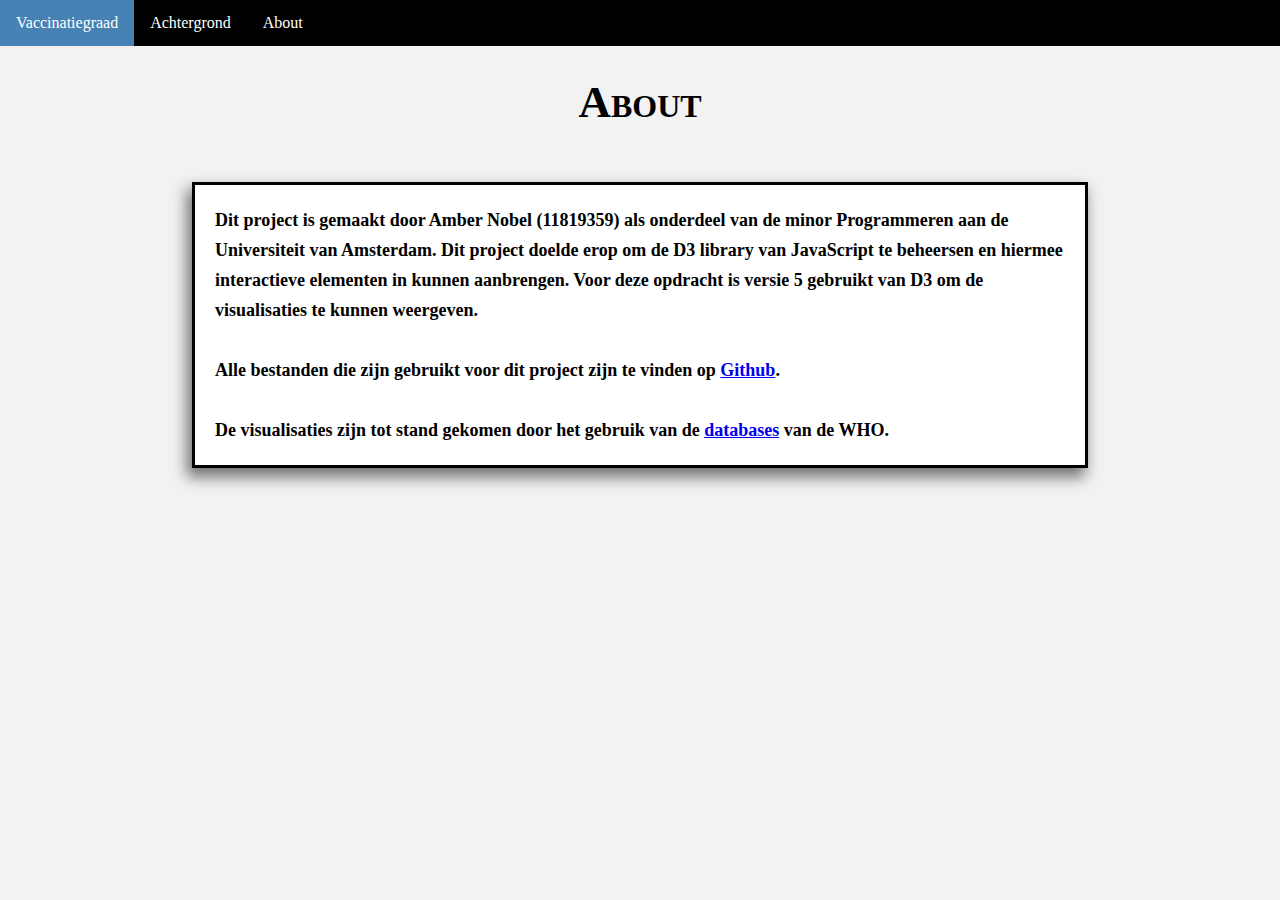
<file: about.html>
<!--
Name: Amber Nobel
Student number: 11819359 -->

<!DOCTYPE html>
<html>

  <head>
    <meta charset="utf-8">
    <link href="style/vacc.css" rel="stylesheet">
    <title>Scatterplot assignment</title>
  </head>

  <body>
    <ul>
      <li><a href="index.html">Vaccinatiegraad</a></li>
      <li><a href="background.html">Achtergrond</a></li>
      <li><a href="about.html">About</a></li>
    </ul>

    <h1>About</h1>
    <p class="paragraph">Dit project is gemaakt door Amber Nobel (11819359)
      als onderdeel van de minor Programmeren aan de Universiteit van Amsterdam.
      Dit project doelde erop om de D3 library van JavaScript te beheersen en
      hiermee interactieve elementen in kunnen aanbrengen. Voor deze opdracht is
      versie 5 gebruikt van D3 om de visualisaties te kunnen weergeven.<br><br>
      Alle bestanden die zijn gebruikt voor dit project zijn te vinden op
      <a href="https://github.com/A-mberr/project"> Github</a>.<br><br>
      De visualisaties zijn tot stand gekomen door het gebruik van de
      <a href="http://apps.who.int/gho/data/node.main.A824?lang=en">databases</a>
      van de WHO.
      </p>
    </body>
</html>
</file>
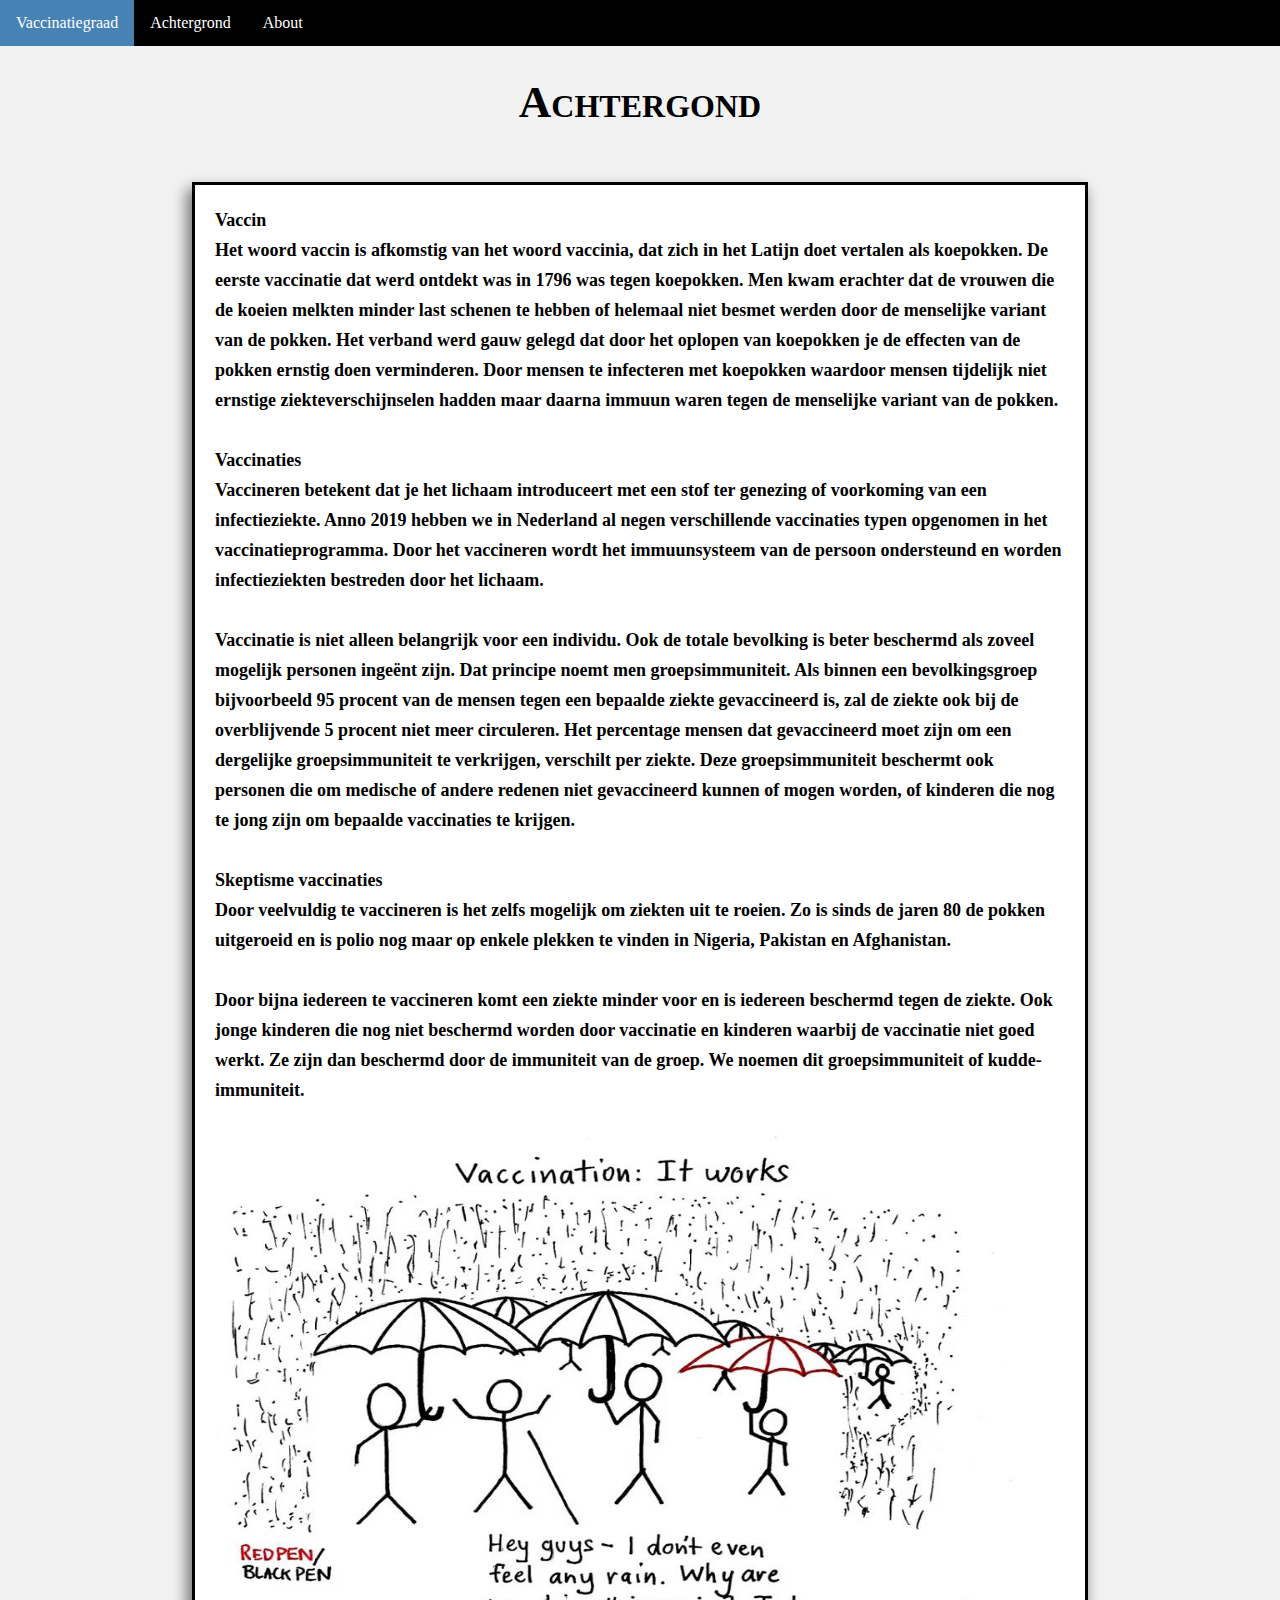
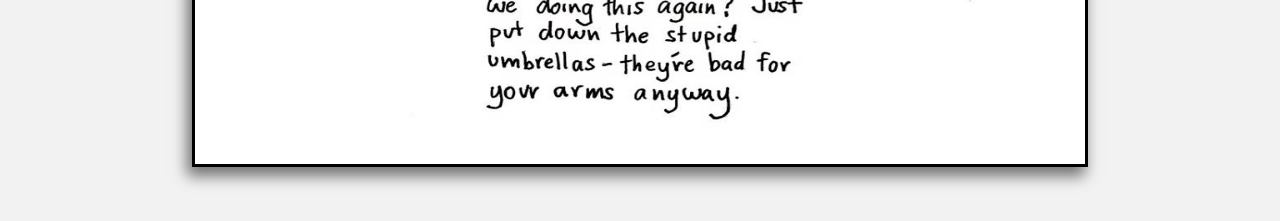
<file: background.html>
<!--
Name: Amber Nobel
Student number: 11819359 -->

<!DOCTYPE html>
<html>

  <head>
    <meta charset="utf-8">
    <link href="style/vacc.css" rel="stylesheet">
    <title>Scatterplot assignment</title>
  </head>

  <body>
    <ul>
      <li><a href="index.html">Vaccinatiegraad</a></li>
      <li><a href="background.html">Achtergrond</a></li>
      <li><a href="about.html">About</a></li>
    </ul>

    <h1>Achtergond</h1>
    <p class="paragraph">Vaccin<br>Het woord vaccin is afkomstig van het woord
      vaccinia, dat zich in het Latijn doet vertalen als koepokken. De eerste
      vaccinatie dat werd ontdekt was in 1796 was tegen koepokken. Men kwam
      erachter dat de vrouwen die de koeien melkten minder last schenen te
      hebben of helemaal niet besmet werden door de menselijke variant van de
      pokken. Het verband werd gauw gelegd dat door het oplopen van koepokken
      je de effecten van de pokken ernstig doen verminderen. Door mensen te
      infecteren met koepokken waardoor mensen tijdelijk niet ernstige
      ziekteverschijnselen hadden maar daarna immuun waren tegen de menselijke
      variant van de pokken.
      <br><br>Vaccinaties<br>
      Vaccineren betekent dat je het lichaam introduceert met een stof ter
      genezing of voorkoming van een infectieziekte. Anno 2019 hebben we in
      Nederland al negen verschillende vaccinaties typen opgenomen in het
      vaccinatieprogramma. Door het vaccineren wordt het immuunsysteem van de
      persoon ondersteund en worden infectieziekten bestreden door het
      lichaam.<br><br>
      Vaccinatie is niet alleen belangrijk voor een individu. Ook de totale
      bevolking is beter beschermd als zoveel mogelijk personen ingeënt zijn.
      Dat principe noemt men groepsimmuniteit. Als binnen een bevolkingsgroep
      bijvoorbeeld 95 procent van de mensen tegen een bepaalde ziekte
      gevaccineerd is, zal de ziekte ook bij de overblijvende 5 procent niet
      meer circuleren. Het percentage mensen dat gevaccineerd moet zijn om een
      dergelijke groepsimmuniteit te verkrijgen, verschilt per ziekte. Deze
      groepsimmuniteit beschermt ook personen die om medische of andere redenen
      niet gevaccineerd kunnen of mogen worden, of kinderen die nog te jong
      zijn om bepaalde vaccinaties te krijgen.
      <br><br>Skeptisme vaccinaties<br>
      Door veelvuldig te vaccineren is het zelfs mogelijk om ziekten uit te
      roeien. Zo is sinds de jaren 80 de pokken uitgeroeid en is polio nog maar
      op enkele plekken te vinden in Nigeria, Pakistan en Afghanistan.<br><br>
      Door bijna iedereen te vaccineren komt een ziekte minder voor en is
      iedereen beschermd tegen de ziekte. Ook jonge kinderen die nog niet
      beschermd worden door vaccinatie en kinderen waarbij de vaccinatie niet
      goed werkt. Ze zijn dan beschermd door de immuniteit van de groep.
      We noemen dit groepsimmuniteit of kudde-immuniteit.<br><br>
      <img src="doc/immunity.jpg" alt="Vaccineren" width="800" height="600" >
    </p>
    </body>
</html>

<!--sources used to construct text:
https://rijksvaccinatieprogramma.nl/infectieziekten/groepsimmuniteit
https://www.cm.be/ziekte-en-behandeling/vaccinaties/algemeen/belang
https://nl.wikipedia.org/wiki/Vaccin  -->
</file>
<file: style/vacc.css>
/* Name: Amber Nobel
Student number: 11819359 */

h1 {
  font-size: 45px;
  text-align: center;
  font-variant: small-caps;
}

h2 {
  font-size: 32px;
  text-align: center;
}

p {
  font-size: 18px;
  max-width: 900px;
  margin: 3em auto;
  background-color: white;
  font-weight: bold;
  line-height: 30px;
  width: 800px;
  width: 850px;
}

body {
  background-color: #f2f2f2;
  font-family: Tahoma;
  max-width: 2100px;
  margin: 0 auto;
}

svg {
  background-color: white;
  border: 3px solid black;
  box-shadow: -4px 8px 14px 1px rgba(0,0,0,0.54);
  margin: 3em auto;
  padding: 10px;
}

.bar:hover {
  opacity: 0.7
}

.axis--x path {
  display: none;
}

/* code has been gained from
https://www.w3schools.com/howto/howto_js_rangeslider.asp */
.slider {
  -webkit-appearance: none;
  width: 750px;
  border-radius: 5px;
  background: white;
  outline: none;
  opacity: 0.7;
  -webkit-transition: .2s;
  transition: opacity .2s;
  padding: 30px;
  margin: 3em auto;
  border: 5px solid black;
}

.slider::-webkit-slider-thumb {
  -webkit-appearance: none;
  appearance: none;
  width: 25px;
  height: 25px;
  border-radius: 50%;
  background: #4CAF50;
  cursor: pointer;
}

.slider::-moz-range-thumb {
  width: 25px;
  height: 25px;
  border-radius: 50%;
  background: steelblue;
  cursor: pointer;
}

/* Navigation bar code came from:
 https://www.w3schools.com/css/css_navbar.asp */
ul {
  list-style-type: none;
  margin: 0;
  padding: 0;
  overflow: hidden;
  background-color: black;
}

li {
  float: left;
}

li a {
  display: block;
  color: white;
  text-align: center;
  padding: 14px 16px;
  text-decoration: none;
}

li a:hover {
  background-color: steelblue;
}

.kaart {
  stroke: black;
  stroke-opacity: 0.4;
}

.kaart:hover {
  opacity: 0.7;
}

.flex-container {
 display: flex;
 flex-direction: row;
 flex-wrap: wrap;
}

.tick {
  font-size: 13px;
}

.lines {
    fill: none;
    stroke-width: 2;
}

.vacc-type-radio-box {
  margin: 0 auto;
  width: 680px;
  text-align: center;
}

.vacc-type-radio-box input {
  margin-left: 20px;
}

.title {
  font-size: 20px;
  font-weight: bold;
  font-variant: small-caps;
}

.paragraph {
  border: 3px solid black;
  padding: 20px;
  box-shadow: -4px 8px 14px 1px rgba(0,0,0,0.54);
}

.checks {
  text-align: center;
}

div.tooltip {
  color: white;
  position: absolute;
  text-align: center;
  width: 60px;
  height: 28px;
  padding: 2px;
  font: 12px sans-serif;
  background: rgba(0,0,0,.8);
  border: 2px solid black;
  pointer-events: none;
}
</file>
